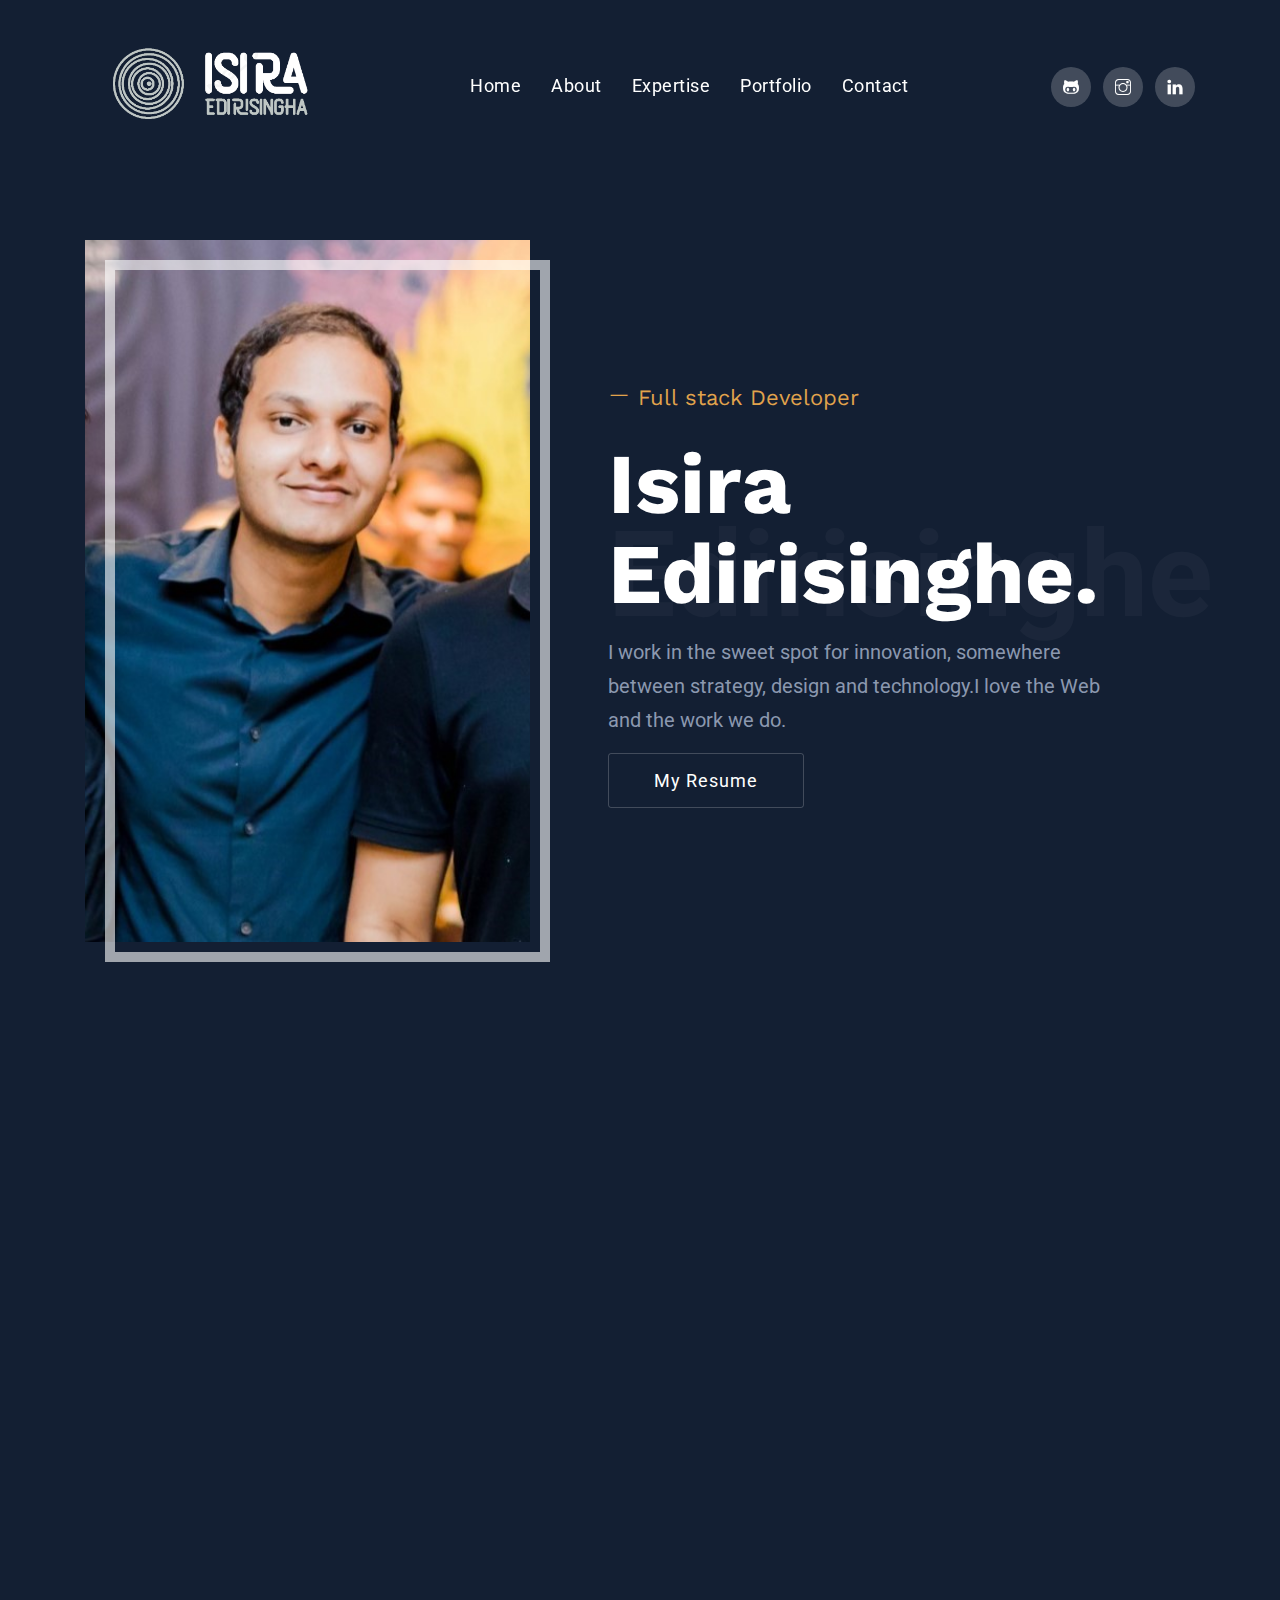
<file: index.html>
<!DOCTYPE html>
<html lang="zxx">
<head>
  <meta http-equiv="Content-Type" content="text/html; charset=UTF-8">
  <meta name="description" content="portfolio,creative,business,company,agency,multipurpose,modern,bootstrap4">
  
  <meta name="author" content="themeturn.com">

  <title>Isira Edirisinghe | Home </title>

  <!-- Mobile Specific Meta-->
  <meta name="viewport" content="width=device-width, initial-scale=1">
  <!-- bootstrap.min css -->
  <link rel="stylesheet" href="plugins/bootstrap/css/bootstrap.min.css">
  <!-- Themeify Icon Css -->
  <link rel="stylesheet" href="plugins/themify/css/themify-icons.css">
  <!-- animate.css -->
  <link rel="stylesheet" href="plugins/animate-css/animate.css">
  <link rel="stylesheet" href="plugins/aos/aos.css">
  <!-- owl carousel -->
  <link rel="stylesheet" href="plugins/owl/assets/owl.carousel.min.css">
  <link rel="stylesheet" href="plugins/owl/assets/owl.theme.default.min.css" >
  <!-- Slick slider CSS -->
  <link rel="stylesheet" href="plugins/slick-carousel/slick/slick.css">
  <link rel="stylesheet" href="plugins/slick-carousel/slick/slick-theme.css">

  <!-- Main Stylesheet -->
  <link rel="stylesheet" href="css/style.css">

</head>

<body class="portfolio" id="top">


<!-- Navigation start -->
<!-- Header Start --> 

<nav class="navbar navbar-expand-lg bg-transprent py-4 fixed-top navigation" id="navbar">
	<div class="container">
	  <a class="navbar-brand" href="index.html">
		<img class="logo" src="images/logo.png" alt="">
	  </a>
	  <button class="navbar-toggler" type="button" data-toggle="collapse" data-target="#navbarsExample09" aria-controls="navbarsExample09" aria-expanded="false" aria-label="Toggle navigation">
		<span class="ti-view-list"></span>
	  </button>
  
	  <div class="collapse navbar-collapse text-center" id="navbarsExample09">
			<ul class="navbar-nav mx-auto">
			  <li class="nav-item active">
				<a class="nav-link" href="index.html">Home <span class="sr-only">(current)</span></a>
			  </li>
			   <li class="nav-item"><a class="nav-link smoth-scroll" href="#about">About</a></li>
			   <li class="nav-item"><a class="nav-link smoth-scroll" href="#skillbar">Expertise</a></li>
			   <li class="nav-item"><a class="nav-link smoth-scroll" href="#portfolio">portfolio</a></li>
			   <li class="nav-item"><a class="nav-link smoth-scroll" href="#contact">Contact</a></li>
			</ul>

		  	<ul class="list-inline mb-0 ml-lg-4 nav-social">
			  	<li class="list-inline-item"><a href="https://github.com/ISIRA86"><i class="ti-github"></i></a></li>
			  	<li class="list-inline-item"><a href="https://www.instagram.com/isira_h._/"><i class="ti-instagram"></i></a></li>
			  	<li class="list-inline-item"><a href="https://www.linkedin.com/in/isira-edirisinghe-41a678231/"><i class="ti-linkedin"></i></a></li>
		  	</ul>
	  </div>
	</div>
</nav>


<!-- Navigation End -->

<!-- Banner start -->

<!-- Slider Start -->
<section class="slider py-7 ">
	<div class="container">
		<div class="row align-items-center">
			<div class="col-lg-5 col-sm-12 col-12 col-md-5">
				<div class="slider-img position-relative">
					<img src="images/330560282_1316218852567806_4476116946000932385_n.jpg" alt="" class="img-fluid w-100">
				</div>
			</div>

			<div class="col-lg-6 col-12 col-md-7">
				<div class="ml-5 position-relative mt-5 mt-lg-0">
					<span class="head-trans">Edirisinghe</span>
					<h1 class="font-weight-normal text-color text-md"><i class="ti-minus mr-2"></i>Full stack Developer</h1>
					<h2 class="mt-3 text-lg mb-3 text-capitalize">Isira Edirisinghe.</h2>
					<p class ="animated fadeInUp abot">I work in the sweet spot for innovation, somewhere between strategy, design and technology.I love the Web and the work we do.</p>
					<a href="FINAL.pdf" class="btn btn-solid-border">My Resume</a>
				</div>
			</div>
		</div>
	</div>
</section>
<!-- Banner End -->

<!-- About start -->
<section class="section" id="about" data-aos="fade-up">
	<div class="container">
		<div class="row">
			<div class="col-lg-6 col-md-6">
				<div class="row">
					<div class="col-lg-4">
						<h2><i class="ti-minus"></i>Myself</h2>
					</div>
					<div class="col-lg-8">
						<p class="text-white-50 text-md">Hello! I’m <span class="text-white">Isira Edirisinghe</span> a self-taught <span class="text-white">Designer & Developer</span></p>
						<p class="text-white-50 text-md">As an undergraduate pursuing a degree in Computer Science, I have developed a keen interest in Full Stack Application Development. I am an industrious and adaptable learner, who thrives on collaborative work. My practical experience includes volunteering and participation in technical events which has allowed me to gain valuable insights into the field. I am deeply committed to learning and expanding my skill set, as I work towards realizing my academic and professional aspirations.</p>
					</div>

				</div>
			</div>
			<div class="col-lg-6 mt-5 mt-lg-0 mt-md-0 col-md-6">
				<div class="row">
					<div class="col-lg-3">
						<h2><i class="ti-minus"></i>Skills</h2>
					</div>
					<div class="col-lg-9 pl-5">
						<!-- <p class="text-white-50 text-md">
							Sed ut perspiciatis unde omnis iste natus error sit voluptatem accusantium doloremque laudantium, totam rem aperiam.
						</p> -->

						<ul class="list-unstyled lh-45">
							<li> <i class="ti-check mr-3 text-color"></i>HTML</li>
							<li> <i class="ti-check mr-3 text-color"></i>CSS</li>
						    <li><i class="ti-check mr-3 text-color"></i>JavaScript</li>
							<li> <i class="ti-check mr-3 text-color"></i>Java</li>
							<li> <i class="ti-check mr-3 text-color"></i>Python</li>
						    <li><i class="ti-check mr-3 text-color"></i>PHP</li>
							<li> <i class="ti-check mr-3 text-color"></i>MySQL</li>
							<li> <i class="ti-check mr-3 text-color"></i>FL Studio</li>
							<li> <i class="ti-check mr-3 text-color"></i>Adobe Premiere Pro</li>
							<li> <i class="ti-check mr-3 text-color"></i>MS Word</li>
							<li> <i class="ti-check mr-3 text-color"></i> MS Excel</li>
							<li> <i class="ti-check mr-3 text-color"></i>Unreal Engine</li>
						</ul>
					</div>
				</div>
			</div>
		</div>

		
	</div>
</section>
<!-- About End -->

<!-- Skills start -->
<section class="section bg-gray" id="skillbar" data-aos="fade-up">
	<div class="container">
		<div class="row justify-content-center">
			<div class="col-lg-8">
				<div class="section-title text-center">
					<span class="text-color mb-0 text-uppercase letter-spacing text-sm"><i class="ti-minus mr-2"></i>Skills Set</span>
					<h2 class="title">Expertise</h2>
				</div>
			</div>
		</div>
		<div class="row">
			<div class="col-lg-6 col-md-6">
				<div class="skill-bar mb-4 mb-lg-0">
					<div class="mb-4 text-right"><h4 class="font-weight-normal">Html/Css/Javascript </h4></div>
					<div class="progress">
						<div class="progress-bar" data-percent="80">
							<span class="percent-text"><span class="count">70</span>%</span>
						</div>
					</div>
				</div>
			</div>
			<div class="col-lg-6 col-md-6">
				<div class="skill-bar mb-4 mb-lg-0">
					<div class="mb-4 text-right"><h4 class="font-weight-normal">PHP/MySQL</h4></div>
					<div class="progress">
						<div class="progress-bar" data-percent="60">
							<span class="percent-text"><span class="count">60</span>%</span>
						</div>
					</div>
				</div>
			</div>

			<div class="col-lg-6 col-md-6">
				<div class="skill-bar mb-4 mb-lg-0">
					<div class="mb-4 text-right"><h4 class="font-weight-normal">Java/Python </h4></div>
					<div class="progress">
						<div class="progress-bar" data-percent="75">
							<span class="percent-text"><span class="count">75</span>%</span>
						</div>
					</div>
				</div>
			</div>
			<div class="col-lg-6 col-md-6">
				<div class="skill-bar mb-4 mb-lg-0">
					<div class="mb-4 text-right"><h4 class="font-weight-normal">FL studio/Premiere Pro</h4></div>
					<div class="progress">
						<div class="progress-bar" data-percent="85">
							<span class="percent-text"><span class="count">85</span>%</span>
						</div>
					</div>
				</div>
			</div>
			<!-- <div class="col-lg-6 col-md-6">
				<div class="skill-bar mb-4 mb-lg-0">
					<div class=" mb-4 text-right"><h4 class="font-weight-normal">Branding</h4></div>
					<div class="progress">
						<div class="progress-bar" data-percent="60">
							<span class="percent-text"><span class="count">60</span>%</span>
						</div>
					</div>
				</div>
			</div>
			<div class="col-lg-6 col-md-6">
				<div class="skill-bar mb-4 mb-lg-0">
					<div class=" mb-4 text-right"><h4 class="font-weight-normal">Woo-Commerce</h4></div>
					<div class="progress">
						<div class="progress-bar" data-percent="82">
							<span class="percent-text"><span class="count">82</span>%</span>
						</div>
					</div>
				</div>
			</div> -->
		</div>
	</div>
</section>	

<!-- Skills End -->

<!-- Service start -->

<!-- Service End -->

<!-- Portfolio start -->
<!-- <section class="section" id="portfolio" data-aos="fade-up">
	<div class="container">
		<div class="row justify-content-center">
			<div class="col-lg-8">
				<div class="section-title text-center">
					<span class="text-color mb-0 text-uppercase letter-spacing text-sm"><i class="ti-minus"></i>works</span>
					<h2 class="title">Portfolio</h2>
				</div>
			</div>
		</div>
	</div>

	<div class="container-fluid">
		<div class="row">
			<div class="post_gallery owl-carousel owl-theme">
				<div class="item">
					<div class="portfolio-item position-relative">
						<img src="images/portfolio/3.jpg" alt="" class="img-fluid">

						<div class="portoflio-item-overlay">
							<a href="portfolio-single.html"><i class="ti-plus"></i></a>
						</div>
					</div>
					<div class="text mt-3">
						<h4 class="mb-1 text-capitalize">Web development</h4>
						<p class="text-uppercase letter-spacing text-sm">wordpress</p>
					</div>
				</div>
				<div class="item">
					<div class="portfolio-item position-relative">
						<img src="images/portfolio/4.jpg" alt="" class="img-fluid">

						<div class="portoflio-item-overlay">
							<a href="portfolio-single.html"><i class="ti-plus"></i></a>
						</div>
					</div>
					<div class="text mt-3">
						<h4 class="mb-1 text-capitalize">Web development</h4>
						<p class="text-uppercase letter-spacing text-sm">wordpress</p>
					</div>
				</div>
				<div class="item">
					<div class="portfolio-item position-relative">
						<img src="images/portfolio/5.jpg" alt="" class="img-fluid">

						<div class="portoflio-item-overlay">
							<a href="portfolio-single.html"><i class="ti-plus"></i></a>
						</div>
					</div>
					<div class="text mt-3">
						<h4 class="mb-1 text-capitalize">Web development</h4>
						<p class="text-uppercase letter-spacing text-sm">wordpress</p>
					</div>
				</div>
				<div class="item">
					<div class="portfolio-item position-relative">
						<img src="images/portfolio/6.jpg" alt="" class="img-fluid">

						<div class="portoflio-item-overlay">
							<a href="portfolio-single.html"><i class="ti-plus"></i></a>
						</div>
					</div>
					<div class="text mt-3">
						<h4 class="mb-1 text-capitalize">Web development</h4>
						<p class="text-uppercase letter-spacing text-sm">wordpress</p>
					</div>
				</div>
				<div class="item">
					<div class="portfolio-item position-relative">
						<img src="images/portfolio/1.jpg" alt="" class="img-fluid">

						<div class="portoflio-item-overlay">
							<a href="portfolio-single.html"><i class="ti-plus"></i></a>
						</div>
					</div>
					<div class="text mt-3">
						<h4 class="mb-1 text-capitalize">Web development</h4>
						<p class="text-uppercase letter-spacing text-sm">wordpress</p>
					</div>
				</div>
				<div class="item">
					<div class="portfolio-item position-relative">
						<img src="images/portfolio/2.jpg" alt="" class="img-fluid">

						<div class="portoflio-item-overlay">
							<a href="portfolio-single.html"><i class="ti-plus"></i></a>
						</div>
					</div>
					<div class="text mt-3">
						<h4 class="mb-1 text-capitalize">Web development</h4>
						<p class="text-uppercase letter-spacing text-sm">wordpress</p>
					</div>
				</div>
			</div>
		</div>
	</div>
</section> -->
<!-- Portfolio End -->

<!-- Tetsimonial start -->
<!-- <section class="section testomionial" data-aos="fade-up">
	<div class="container">
		<div class="row">
			<div class="col-lg-8">
				<div class="section-title">
					<span class="text-color mb-0 text-uppercase letter-spacing text-sm"> <i class="ti-minus mr-2"></i>testimonial</span>
					<h1 class="title">What People Say About me</h1>
				</div>
			</div>
		</div>

		<div class="row justify-content-center">
			<div class="col-lg-10">
				<div class="testimonial-slider">
					<div class="testimonial-item position-relative">
						<i class="ti-quote-left text-white-50"></i>
						<div class="testimonial-content">
							<p class="text-md mt-3">They do this through collaboration between our strategists, designers and technologists.They craft beautiful and unique digital experiences.Unlimited power and customization possibilities.Pixel perfect design & clear code delivered to you.</p>

							<div class="media mt-5 align-items-center">
								<img src="images/about/2.jpg" alt="" class="img-fluid  rounded-circle align-self-center mr-4">
								<div class="media-body">
									<h3 class="mb-0">John Smith</h3>
									<span class="text-muted">Creative Designer</span>
								</div>
							</div>
						</div>
					</div>
					<div class="testimonial-item position-relative">
						<i class="ti-quote-left text-white-50"></i>
						<div class="testimonial-content">
							<p class="text-md mt-3">They do this through collaboration between our strategists, designers and technologists.They craft beautiful and unique digital experiences.Unlimited power and customization possibilities.Pixel perfect design & clear code delivered to you.</p>

							<div class="media mt-5 align-items-center">
								<img src="images/about/3.jpg" alt="" class="img-fluid  rounded-circle align-self-center mr-4">
								<div class="media-body">
									<h3 class="mb-0">Smith Austin</h3>
									<span class="text-muted">Developer</span>
								</div>
							</div>
						</div>
					</div>
					<div class="testimonial-item position-relative">
						<i class="ti-quote-left text-white-50"></i>
						<div class="testimonial-content">
							<p class="text-md mt-3">They do this through collaboration between our strategists, designers and technologists.They craft beautiful and unique digital experiences.Unlimited power and customization possibilities.Pixel perfect design & clear code delivered to you.</p>

							<div class="media mt-5 align-items-center">
								<img src="images/about/3.jpg" alt="" class="img-fluid  rounded-circle align-self-center mr-4">
								<div class="media-body">
									<h3 class="mb-0">Mike jack</h3>
									<span class="text-muted">Marketer</span>
								</div>
							</div>
						</div>
					</div>
				</div>
			</div>	
		</div>
	</div>
</section> -->
<!-- Tetsimonial End -->

<!-- Contact start -->
<!-- <section class="section" id="contact" data-aos="fade-up">
	<div class="container">
		<div class="row justify-content-center">
			<div class="col-lg-8">
				<div class="section-title text-center">
					<span class="text-color mb-0 text-uppercase letter-spacing text-sm"> <i class="ti-minus mr-2"></i>Contact</span>
					<h1 class="title">Get in Touch</h1>
				</div>
			</div>
		</div>

		<div class="row justify-content-center">
			<div class="col-lg-8">
					<form class="contact__form form-row contact-form" method="post" action="http://themeturn.com/tf-db/ratsaan/mail.php" id="contactForm">
					 <div class="row">
                        <div class="col-12">
                            <div class="alert alert-success contact__msg" style="display: none" role="alert">
                                Your message was sent successfully.
                            </div>
                        </div>
                    </div>
					<div class="form-group col-lg-6 mb-5">
						<input type="text" id="name" name="name" class="form-control bg-transparent" placeholder="Your Name">
					</div>
					<div class="form-group col-lg-6 mb-5">
						<input type="text" name="email" id="email" class="form-control bg-transparent" placeholder="Your Email">
					</div>
					<div class="form-group col-lg-12 mb-5">
						<input type="text" name="subject" id="subject" class="form-control bg-transparent" placeholder="Your Subject">
					</div>
					
					<div class="form-group col-lg-12 mb-5">
						<textarea id="message" name="message" cols="30" rows="6" class="form-control bg-transparent" placeholder="Your Message"></textarea>
						
						<div class="text-center">
							 <input class="btn btn-main text-white mt-5" id="submit" name="submit" type="submit" class="btn btn-hero" value="Send Message">
						</div>
					</div>
				</form>
			</div>
		</div>
	</div>
</section> -->
<!-- Contact End -->

<!-- Footer start -->
<footer class="footer border-top-1">
	<div class="container">
		<div class="row align-items-center text-center text-lg-left">
			<p class="lead"><span class="text-color"></span>Isira Edirisinghe</p>
			<div class="col-lg-51">
				<a href="#top" class="backtop smoth-scroll"><i class="ti-angle-up"></i></a>
			</div>
		</div>
	</div>
</footer>
<!-- Footer End -->


    <!-- 
    Essential Scripts
    =====================================-->

    <!-- jQuery first, then Popper.js, then Bootstrap JS -->
    <!-- Main jQuery -->
    <script src="plugins/jquery/jquery.min.js"></script>
    <!-- Bootstrap 4.3.1 -->
    <script src="plugins/bootstrap/js/popper.js"></script>
    <script src="plugins/bootstrap/js/bootstrap.min.js"></script>
    <script src="plugins/nav/jquery.easing.1.3.html"></script>
    
    <!-- Slick Slider -->
    <script src="plugins/slick-carousel/slick/slick.min.js"></script>
    <script src="plugins/owl/owl.carousel.min.js"></script>
  
    <!-- Skill COunt -->
    <script src="plugins/counto/apear.js"></script>
    <script src="plugins/counto/counTo.js"></script>
    <!-- AOS Animation -->
    <script src="plugins/aos/aos.js"></script>
    
    <script src="js/script.js"></script>
    <script src="js/ajax-contact.html"></script>

  </body>
  
</html>
</file>
<file: plugins/themify/css/themify-icons.css>
@font-face {
	font-family: 'themify';
	src:url('../fonts/themify.eot');
	src:url('../fonts/themifyd41d.eot?#iefix') format('embedded-opentype'),
		url('../fonts/themify.woff') format('woff'),
		url('../fonts/themify.ttf') format('truetype'),
		url('../fonts/themify.svg') format('svg');
	font-weight: normal;
	font-style: normal;
}

[class^="ti-"], [class*=" ti-"] {
	font-family: 'themify';
	speak: none;
	font-style: normal;
	font-weight: normal;
	font-variant: normal;
	text-transform: none;
	line-height: 1;

	/* Better Font Rendering =========== */
	-webkit-font-smoothing: antialiased;
	-moz-osx-font-smoothing: grayscale;
}

.ti-wand:before {
	content: "\e600";
}
.ti-volume:before {
	content: "\e601";
}
.ti-user:before {
	content: "\e602";
}
.ti-unlock:before {
	content: "\e603";
}
.ti-unlink:before {
	content: "\e604";
}
.ti-trash:before {
	content: "\e605";
}
.ti-thought:before {
	content: "\e606";
}
.ti-target:before {
	content: "\e607";
}
.ti-tag:before {
	content: "\e608";
}
.ti-tablet:before {
	content: "\e609";
}
.ti-star:before {
	content: "\e60a";
}
.ti-spray:before {
	content: "\e60b";
}
.ti-signal:before {
	content: "\e60c";
}
.ti-shopping-cart:before {
	content: "\e60d";
}
.ti-shopping-cart-full:before {
	content: "\e60e";
}
.ti-settings:before {
	content: "\e60f";
}
.ti-search:before {
	content: "\e610";
}
.ti-zoom-in:before {
	content: "\e611";
}
.ti-zoom-out:before {
	content: "\e612";
}
.ti-cut:before {
	content: "\e613";
}
.ti-ruler:before {
	content: "\e614";
}
.ti-ruler-pencil:before {
	content: "\e615";
}
.ti-ruler-alt:before {
	content: "\e616";
}
.ti-bookmark:before {
	content: "\e617";
}
.ti-bookmark-alt:before {
	content: "\e618";
}
.ti-reload:before {
	content: "\e619";
}
.ti-plus:before {
	content: "\e61a";
}
.ti-pin:before {
	content: "\e61b";
}
.ti-pencil:before {
	content: "\e61c";
}
.ti-pencil-alt:before {
	content: "\e61d";
}
.ti-paint-roller:before {
	content: "\e61e";
}
.ti-paint-bucket:before {
	content: "\e61f";
}
.ti-na:before {
	content: "\e620";
}
.ti-mobile:before {
	content: "\e621";
}
.ti-minus:before {
	content: "\e622";
}
.ti-medall:before {
	content: "\e623";
}
.ti-medall-alt:before {
	content: "\e624";
}
.ti-marker:before {
	content: "\e625";
}
.ti-marker-alt:before {
	content: "\e626";
}
.ti-arrow-up:before {
	content: "\e627";
}
.ti-arrow-right:before {
	content: "\e628";
}
.ti-arrow-left:before {
	content: "\e629";
}
.ti-arrow-down:before {
	content: "\e62a";
}
.ti-lock:before {
	content: "\e62b";
}
.ti-location-arrow:before {
	content: "\e62c";
}
.ti-link:before {
	content: "\e62d";
}
.ti-layout:before {
	content: "\e62e";
}
.ti-layers:before {
	content: "\e62f";
}
.ti-layers-alt:before {
	content: "\e630";
}
.ti-key:before {
	content: "\e631";
}
.ti-import:before {
	content: "\e632";
}
.ti-image:before {
	content: "\e633";
}
.ti-heart:before {
	content: "\e634";
}
.ti-heart-broken:before {
	content: "\e635";
}
.ti-hand-stop:before {
	content: "\e636";
}
.ti-hand-open:before {
	content: "\e637";
}
.ti-hand-drag:before {
	content: "\e638";
}
.ti-folder:before {
	content: "\e639";
}
.ti-flag:before {
	content: "\e63a";
}
.ti-flag-alt:before {
	content: "\e63b";
}
.ti-flag-alt-2:before {
	content: "\e63c";
}
.ti-eye:before {
	content: "\e63d";
}
.ti-export:before {
	content: "\e63e";
}
.ti-exchange-vertical:before {
	content: "\e63f";
}
.ti-desktop:before {
	content: "\e640";
}
.ti-cup:before {
	content: "\e641";
}
.ti-crown:before {
	content: "\e642";
}
.ti-comments:before {
	content: "\e643";
}
.ti-comment:before {
	content: "\e644";
}
.ti-comment-alt:before {
	content: "\e645";
}
.ti-close:before {
	content: "\e646";
}
.ti-clip:before {
	content: "\e647";
}
.ti-angle-up:before {
	content: "\e648";
}
.ti-angle-right:before {
	content: "\e649";
}
.ti-angle-left:before {
	content: "\e64a";
}
.ti-angle-down:before {
	content: "\e64b";
}
.ti-check:before {
	content: "\e64c";
}
.ti-check-box:before {
	content: "\e64d";
}
.ti-camera:before {
	content: "\e64e";
}
.ti-announcement:before {
	content: "\e64f";
}
.ti-brush:before {
	content: "\e650";
}
.ti-briefcase:before {
	content: "\e651";
}
.ti-bolt:before {
	content: "\e652";
}
.ti-bolt-alt:before {
	content: "\e653";
}
.ti-blackboard:before {
	content: "\e654";
}
.ti-bag:before {
	content: "\e655";
}
.ti-move:before {
	content: "\e656";
}
.ti-arrows-vertical:before {
	content: "\e657";
}
.ti-arrows-horizontal:before {
	content: "\e658";
}
.ti-fullscreen:before {
	content: "\e659";
}
.ti-arrow-top-right:before {
	content: "\e65a";
}
.ti-arrow-top-left:before {
	content: "\e65b";
}
.ti-arrow-circle-up:before {
	content: "\e65c";
}
.ti-arrow-circle-right:before {
	content: "\e65d";
}
.ti-arrow-circle-left:before {
	content: "\e65e";
}
.ti-arrow-circle-down:before {
	content: "\e65f";
}
.ti-angle-double-up:before {
	content: "\e660";
}
.ti-angle-double-right:before {
	content: "\e661";
}
.ti-angle-double-left:before {
	content: "\e662";
}
.ti-angle-double-down:before {
	content: "\e663";
}
.ti-zip:before {
	content: "\e664";
}
.ti-world:before {
	content: "\e665";
}
.ti-wheelchair:before {
	content: "\e666";
}
.ti-view-list:before {
	content: "\e667";
}
.ti-view-list-alt:before {
	content: "\e668";
}
.ti-view-grid:before {
	content: "\e669";
}
.ti-uppercase:before {
	content: "\e66a";
}
.ti-upload:before {
	content: "\e66b";
}
.ti-underline:before {
	content: "\e66c";
}
.ti-truck:before {
	content: "\e66d";
}
.ti-timer:before {
	content: "\e66e";
}
.ti-ticket:before {
	content: "\e66f";
}
.ti-thumb-up:before {
	content: "\e670";
}
.ti-thumb-down:before {
	content: "\e671";
}
.ti-text:before {
	content: "\e672";
}
.ti-stats-up:before {
	content: "\e673";
}
.ti-stats-down:before {
	content: "\e674";
}
.ti-split-v:before {
	content: "\e675";
}
.ti-split-h:before {
	content: "\e676";
}
.ti-smallcap:before {
	content: "\e677";
}
.ti-shine:before {
	content: "\e678";
}
.ti-shift-right:before {
	content: "\e679";
}
.ti-shift-left:before {
	content: "\e67a";
}
.ti-shield:before {
	content: "\e67b";
}
.ti-notepad:before {
	content: "\e67c";
}
.ti-server:before {
	content: "\e67d";
}
.ti-quote-right:before {
	content: "\e67e";
}
.ti-quote-left:before {
	content: "\e67f";
}
.ti-pulse:before {
	content: "\e680";
}
.ti-printer:before {
	content: "\e681";
}
.ti-power-off:before {
	content: "\e682";
}
.ti-plug:before {
	content: "\e683";
}
.ti-pie-chart:before {
	content: "\e684";
}
.ti-paragraph:before {
	content: "\e685";
}
.ti-panel:before {
	content: "\e686";
}
.ti-package:before {
	content: "\e687";
}
.ti-music:before {
	content: "\e688";
}
.ti-music-alt:before {
	content: "\e689";
}
.ti-mouse:before {
	content: "\e68a";
}
.ti-mouse-alt:before {
	content: "\e68b";
}
.ti-money:before {
	content: "\e68c";
}
.ti-microphone:before {
	content: "\e68d";
}
.ti-menu:before {
	content: "\e68e";
}
.ti-menu-alt:before {
	content: "\e68f";
}
.ti-map:before {
	content: "\e690";
}
.ti-map-alt:before {
	content: "\e691";
}
.ti-loop:before {
	content: "\e692";
}
.ti-location-pin:before {
	content: "\e693";
}
.ti-list:before {
	content: "\e694";
}
.ti-light-bulb:before {
	content: "\e695";
}
.ti-Italic:before {
	content: "\e696";
}
.ti-info:before {
	content: "\e697";
}
.ti-infinite:before {
	content: "\e698";
}
.ti-id-badge:before {
	content: "\e699";
}
.ti-hummer:before {
	content: "\e69a";
}
.ti-home:before {
	content: "\e69b";
}
.ti-help:before {
	content: "\e69c";
}
.ti-headphone:before {
	content: "\e69d";
}
.ti-harddrives:before {
	content: "\e69e";
}
.ti-harddrive:before {
	content: "\e69f";
}
.ti-gift:before {
	content: "\e6a0";
}
.ti-game:before {
	content: "\e6a1";
}
.ti-filter:before {
	content: "\e6a2";
}
.ti-files:before {
	content: "\e6a3";
}
.ti-file:before {
	content: "\e6a4";
}
.ti-eraser:before {
	content: "\e6a5";
}
.ti-envelope:before {
	content: "\e6a6";
}
.ti-download:before {
	content: "\e6a7";
}
.ti-direction:before {
	content: "\e6a8";
}
.ti-direction-alt:before {
	content: "\e6a9";
}
.ti-dashboard:before {
	content: "\e6aa";
}
.ti-control-stop:before {
	content: "\e6ab";
}
.ti-control-shuffle:before {
	content: "\e6ac";
}
.ti-control-play:before {
	content: "\e6ad";
}
.ti-control-pause:before {
	content: "\e6ae";
}
.ti-control-forward:before {
	content: "\e6af";
}
.ti-control-backward:before {
	content: "\e6b0";
}
.ti-cloud:before {
	content: "\e6b1";
}
.ti-cloud-up:before {
	content: "\e6b2";
}
.ti-cloud-down:before {
	content: "\e6b3";
}
.ti-clipboard:before {
	content: "\e6b4";
}
.ti-car:before {
	content: "\e6b5";
}
.ti-calendar:before {
	content: "\e6b6";
}
.ti-book:before {
	content: "\e6b7";
}
.ti-bell:before {
	content: "\e6b8";
}
.ti-basketball:before {
	content: "\e6b9";
}
.ti-bar-chart:before {
	content: "\e6ba";
}
.ti-bar-chart-alt:before {
	content: "\e6bb";
}
.ti-back-right:before {
	content: "\e6bc";
}
.ti-back-left:before {
	content: "\e6bd";
}
.ti-arrows-corner:before {
	content: "\e6be";
}
.ti-archive:before {
	content: "\e6bf";
}
.ti-anchor:before {
	content: "\e6c0";
}
.ti-align-right:before {
	content: "\e6c1";
}
.ti-align-left:before {
	content: "\e6c2";
}
.ti-align-justify:before {
	content: "\e6c3";
}
.ti-align-center:before {
	content: "\e6c4";
}
.ti-alert:before {
	content: "\e6c5";
}
.ti-alarm-clock:before {
	content: "\e6c6";
}
.ti-agenda:before {
	content: "\e6c7";
}
.ti-write:before {
	content: "\e6c8";
}
.ti-window:before {
	content: "\e6c9";
}
.ti-widgetized:before {
	content: "\e6ca";
}
.ti-widget:before {
	content: "\e6cb";
}
.ti-widget-alt:before {
	content: "\e6cc";
}
.ti-wallet:before {
	content: "\e6cd";
}
.ti-video-clapper:before {
	content: "\e6ce";
}
.ti-video-camera:before {
	content: "\e6cf";
}
.ti-vector:before {
	content: "\e6d0";
}
.ti-themify-logo:before {
	content: "\e6d1";
}
.ti-themify-favicon:before {
	content: "\e6d2";
}
.ti-themify-favicon-alt:before {
	content: "\e6d3";
}
.ti-support:before {
	content: "\e6d4";
}
.ti-stamp:before {
	content: "\e6d5";
}
.ti-split-v-alt:before {
	content: "\e6d6";
}
.ti-slice:before {
	content: "\e6d7";
}
.ti-shortcode:before {
	content: "\e6d8";
}
.ti-shift-right-alt:before {
	content: "\e6d9";
}
.ti-shift-left-alt:before {
	content: "\e6da";
}
.ti-ruler-alt-2:before {
	content: "\e6db";
}
.ti-receipt:before {
	content: "\e6dc";
}
.ti-pin2:before {
	content: "\e6dd";
}
.ti-pin-alt:before {
	content: "\e6de";
}
.ti-pencil-alt2:before {
	content: "\e6df";
}
.ti-palette:before {
	content: "\e6e0";
}
.ti-more:before {
	content: "\e6e1";
}
.ti-more-alt:before {
	content: "\e6e2";
}
.ti-microphone-alt:before {
	content: "\e6e3";
}
.ti-magnet:before {
	content: "\e6e4";
}
.ti-line-double:before {
	content: "\e6e5";
}
.ti-line-dotted:before {
	content: "\e6e6";
}
.ti-line-dashed:before {
	content: "\e6e7";
}
.ti-layout-width-full:before {
	content: "\e6e8";
}
.ti-layout-width-default:before {
	content: "\e6e9";
}
.ti-layout-width-default-alt:before {
	content: "\e6ea";
}
.ti-layout-tab:before {
	content: "\e6eb";
}
.ti-layout-tab-window:before {
	content: "\e6ec";
}
.ti-layout-tab-v:before {
	content: "\e6ed";
}
.ti-layout-tab-min:before {
	content: "\e6ee";
}
.ti-layout-slider:before {
	content: "\e6ef";
}
.ti-layout-slider-alt:before {
	content: "\e6f0";
}
.ti-layout-sidebar-right:before {
	content: "\e6f1";
}
.ti-layout-sidebar-none:before {
	content: "\e6f2";
}
.ti-layout-sidebar-left:before {
	content: "\e6f3";
}
.ti-layout-placeholder:before {
	content: "\e6f4";
}
.ti-layout-menu:before {
	content: "\e6f5";
}
.ti-layout-menu-v:before {
	content: "\e6f6";
}
.ti-layout-menu-separated:before {
	content: "\e6f7";
}
.ti-layout-menu-full:before {
	content: "\e6f8";
}
.ti-layout-media-right-alt:before {
	content: "\e6f9";
}
.ti-layout-media-right:before {
	content: "\e6fa";
}
.ti-layout-media-overlay:before {
	content: "\e6fb";
}
.ti-layout-media-overlay-alt:before {
	content: "\e6fc";
}
.ti-layout-media-overlay-alt-2:before {
	content: "\e6fd";
}
.ti-layout-media-left-alt:before {
	content: "\e6fe";
}
.ti-layout-media-left:before {
	content: "\e6ff";
}
.ti-layout-media-center-alt:before {
	content: "\e700";
}
.ti-layout-media-center:before {
	content: "\e701";
}
.ti-layout-list-thumb:before {
	content: "\e702";
}
.ti-layout-list-thumb-alt:before {
	content: "\e703";
}
.ti-layout-list-post:before {
	content: "\e704";
}
.ti-layout-list-large-image:before {
	content: "\e705";
}
.ti-layout-line-solid:before {
	content: "\e706";
}
.ti-layout-grid4:before {
	content: "\e707";
}
.ti-layout-grid3:before {
	content: "\e708";
}
.ti-layout-grid2:before {
	content: "\e709";
}
.ti-layout-grid2-thumb:before {
	content: "\e70a";
}
.ti-layout-cta-right:before {
	content: "\e70b";
}
.ti-layout-cta-left:before {
	content: "\e70c";
}
.ti-layout-cta-center:before {
	content: "\e70d";
}
.ti-layout-cta-btn-right:before {
	content: "\e70e";
}
.ti-layout-cta-btn-left:before {
	content: "\e70f";
}
.ti-layout-column4:before {
	content: "\e710";
}
.ti-layout-column3:before {
	content: "\e711";
}
.ti-layout-column2:before {
	content: "\e712";
}
.ti-layout-accordion-separated:before {
	content: "\e713";
}
.ti-layout-accordion-merged:before {
	content: "\e714";
}
.ti-layout-accordion-list:before {
	content: "\e715";
}
.ti-ink-pen:before {
	content: "\e716";
}
.ti-info-alt:before {
	content: "\e717";
}
.ti-help-alt:before {
	content: "\e718";
}
.ti-headphone-alt:before {
	content: "\e719";
}
.ti-hand-point-up:before {
	content: "\e71a";
}
.ti-hand-point-right:before {
	content: "\e71b";
}
.ti-hand-point-left:before {
	content: "\e71c";
}
.ti-hand-point-down:before {
	content: "\e71d";
}
.ti-gallery:before {
	content: "\e71e";
}
.ti-face-smile:before {
	content: "\e71f";
}
.ti-face-sad:before {
	content: "\e720";
}
.ti-credit-card:before {
	content: "\e721";
}
.ti-control-skip-forward:before {
	content: "\e722";
}
.ti-control-skip-backward:before {
	content: "\e723";
}
.ti-control-record:before {
	content: "\e724";
}
.ti-control-eject:before {
	content: "\e725";
}
.ti-comments-smiley:before {
	content: "\e726";
}
.ti-brush-alt:before {
	content: "\e727";
}
.ti-youtube:before {
	content: "\e728";
}
.ti-vimeo:before {
	content: "\e729";
}
.ti-twitter:before {
	content: "\e72a";
}
.ti-time:before {
	content: "\e72b";
}
.ti-tumblr:before {
	content: "\e72c";
}
.ti-skype:before {
	content: "\e72d";
}
.ti-share:before {
	content: "\e72e";
}
.ti-share-alt:before {
	content: "\e72f";
}
.ti-rocket:before {
	content: "\e730";
}
.ti-pinterest:before {
	content: "\e731";
}
.ti-new-window:before {
	content: "\e732";
}
.ti-microsoft:before {
	content: "\e733";
}
.ti-list-ol:before {
	content: "\e734";
}
.ti-linkedin:before {
	content: "\e735";
}
.ti-layout-sidebar-2:before {
	content: "\e736";
}
.ti-layout-grid4-alt:before {
	content: "\e737";
}
.ti-layout-grid3-alt:before {
	content: "\e738";
}
.ti-layout-grid2-alt:before {
	content: "\e739";
}
.ti-layout-column4-alt:before {
	content: "\e73a";
}
.ti-layout-column3-alt:before {
	content: "\e73b";
}
.ti-layout-column2-alt:before {
	content: "\e73c";
}
.ti-instagram:before {
	content: "\e73d";
}
.ti-google:before {
	content: "\e73e";
}
.ti-github:before {
	content: "\e73f";
}
.ti-flickr:before {
	content: "\e740";
}
.ti-facebook:before {
	content: "\e741";
}
.ti-dropbox:before {
	content: "\e742";
}
.ti-dribbble:before {
	content: "\e743";
}
.ti-apple:before {
	content: "\e744";
}
.ti-android:before {
	content: "\e745";
}
.ti-save:before {
	content: "\e746";
}
.ti-save-alt:before {
	content: "\e747";
}
.ti-yahoo:before {
	content: "\e748";
}
.ti-wordpress:before {
	content: "\e749";
}
.ti-vimeo-alt:before {
	content: "\e74a";
}
.ti-twitter-alt:before {
	content: "\e74b";
}
.ti-tumblr-alt:before {
	content: "\e74c";
}
.ti-trello:before {
	content: "\e74d";
}
.ti-stack-overflow:before {
	content: "\e74e";
}
.ti-soundcloud:before {
	content: "\e74f";
}
.ti-sharethis:before {
	content: "\e750";
}
.ti-sharethis-alt:before {
	content: "\e751";
}
.ti-reddit:before {
	content: "\e752";
}
.ti-pinterest-alt:before {
	content: "\e753";
}
.ti-microsoft-alt:before {
	content: "\e754";
}
.ti-linux:before {
	content: "\e755";
}
.ti-jsfiddle:before {
	content: "\e756";
}
.ti-joomla:before {
	content: "\e757";
}
.ti-html5:before {
	content: "\e758";
}
.ti-flickr-alt:before {
	content: "\e759";
}
.ti-email:before {
	content: "\e75a";
}
.ti-drupal:before {
	content: "\e75b";
}
.ti-dropbox-alt:before {
	content: "\e75c";
}
.ti-css3:before {
	content: "\e75d";
}
.ti-rss:before {
	content: "\e75e";
}
.ti-rss-alt:before {
	content: "\e75f";
}
</file>
<file: css/style.css>
/*=== MEDIA QUERY ===*/
@import url(http://fonts.googleapis.com/css?family=Roboto:400,700);
@import url(https://fonts.googleapis.com/css?family=Poppins:300,400,500,600,700);
@import url("https://fonts.googleapis.com/css?family=Work+Sans:400,700");
body {
  line-height: 1.7;
  font-family: "Roboto", sans-serif;
  -webkit-font-smoothing: antialiased;
  font-size: 16px;
}

h1, h2, h3, h4, h5, h6 {
  font-family: "Work Sans", sans-serif;
}

h1, h2, h3, h4, h5, h6 {
  font-weight: 700;
}

h1 {
  font-size: 40px;
  line-height: 50px;
}

h2 {
  font-size: 32px;
  line-height: 38px;
}

h3 {
  font-size: 24px;
  line-height: 34px;
}

h4 {
  font-size: 20px;
  line-height: 30px;
}

h5 {
  font-size: 18px;
  line-height: 26px;
}

h6 {
  font-size: 16px;
}

p {
  color: #8b98af;
}

body, html {
  overflow-x: hidden;
  width: 100%;
}

.portfolio {
  background: #131f33;
  color: #fff;
}

.navbar-toggle .icon-bar {
  background: #e1a34c;
}

input[type="email"], input[type="password"], input[type="text"], input[type="tel"] {
  box-shadow: none;
  height: 45px;
  outline: none;
  font-size: 14px;
}

input[type="email"]:focus, input[type="password"]:focus, input[type="text"]:focus, input[type="tel"]:focus {
  box-shadow: none;
  border: 0px;
  border-bottom: 1px solid #e1a34c;
}

.form-control {
  box-shadow: none;
  border-radius: 0;
}

.form-control:focus {
  box-shadow: none;
  border-bottom: 1px solid #e1a34c;
}

.text-black {
  color: #272727;
}

.abot{
  font-size: 20px;
}

.btn {
  display: inline-block;
  font-size: 18px;
  padding: 13px 45px;
  text-transform: capitalize;
  font-weight: 400;
  letter-spacing: 1px;
  border-radius: 3px;
  transition: all 0.2s ease;
  border: 1px solid transparent;
}

.btn:hover {
  background: #aa6f1d;
  color: #fff;
}

.btn-main {
  background: #e1a34c;
  color: #272727;
  border-color: #e1a34c;
}

.btn-main:hover {
  background: transparent;
  color: #fff;
  border-color: rgba(255, 255, 255, 0.2);
}

.btn-solid-border {
  border-color: rgba(255, 255, 255, 0.2);
  background: transparent;
  color: #fff;
}

.btn-solid-border:hover {
  border-color: #e1a34c;
  background: #e1a34c;
}

.btn-main-border {
  border-color: #e1a34c;
  background: transparent;
  color: #e1a34c;
}

.btn-main-border:hover {
  border-color: #e1a34c;
  background: #e1a34c;
}

.btn-round {
  border-radius: 4px;
}

.btn-round-full {
  border-radius: 50px;
}


.btn.active:focus, .btn:active:focus, .btn:focus {
  outline: 0;
}

.btn-small {
  padding: 9px 28px;
}

.bg-shadow {
  background-color: #fff;
  box-shadow: 0 16px 24px rgba(0, 0, 0, 0.08);
  padding: 20px;
}

.bg-gray {
  background: #152136;
}

.btn-light:hover {
  background: #e1a34c;
  border-color: #e1a34c;
}

.section {
  padding: 100px 0;
}

.section-title {
  margin-bottom: 70px;
}

.section-title span {
  letter-spacing: 4px;
}

.section-title .title {
  text-transform: capitalize;
}

.page-title {
  padding: 120px 0 60px;
}

.twitter {
  background: #00aced;
}

.facebook {
  background: #3b5998;
  padding: 7px 18px;
}

.googleplus {
  background: #dd4b39;
}

.dribbble {
  background: #ea4c89;
}

.instagram {
  background: #bc2a8d;
}

.overly, .bg-3 {
  position: relative;
}

.overly:before, .bg-3:before {
  content: "";
  position: absolute;
  left: 0;
  top: 0;
  bottom: 0;
  right: 0;
  width: 100%;
  height: 100%;
  background: #152136;
  opacity: 0.9;
}

.text-lg {
  font-size: 85px;
  line-height: 90px;
}

.py-7 {
  padding-top: 15rem !important;
  padding-bottom: 10rem !important;
}

.text-color {
  color: #e1a34c;
}

.letter-spacing {
  letter-spacing: 1px;
}

.text-sm {
  font-size: 14px;
}

.text-md {
  font-size: 22px;
}

.text-lg-2 {
  font-size: 50px;
  line-height: 56px;
}

.title {
  font-size: 70px;
  line-height: 80px;
  position: relative;
}

.border-top-1 {
  border-top: 1px solid #19273e;
}

.border-bottom-1 {
  border-top: 1px solid #19273e;
}

a:hover, a:focus {
  outline: 0;
  text-decoration: none;
}

.nav .open > a {
  background: transparent;
}

.navbar-nav .nav-link {
  text-transform: capitalize;
  font-size: 18px;
  letter-spacing: .5px;
  color: #fff;
  padding: 10px 15px !important;
}

.nav-social a {
  width: 40px;
  height: 40px;
  text-align: center;
  color: #fff;
  display: inline-block;
  padding-top: 8px;
  background: rgba(255, 255, 255, 0.2);
  border-radius: 100%;
}

.logo {
  width: 250px;
}
.logo1{
  width: 250px;
  padding-right: 100px;
}


.navigation {
  transition: .3s ease;
  border-bottom: 1px solid transparent;
}

.fixed-nav {
  position: fixed;
  top: 0;
  width: 100%;
  z-index: 9999;
  background: #131f33 !important;
  border-bottom: 1px solid rgba(255, 255, 255, 0.03);
}

.slider-img:before {
  position: absolute;
  content: "";
  right: -20px;
  top: 20px;
  border: 10px solid rgba(255, 255, 255, 0.6);
  width: 100%;
  height: 100%;
}

.head-trans {
  font-size: 120px;
  opacity: .03;
  position: absolute;
  top: 23%;
  font-weight: 700;
  text-transform: capitalize;
}

.lh-35 {
  line-height: 35px;
}

.bg-1 {
  background-image: url("../images/call-to-action-bg.html");
  background-size: cover;
  background-repeat: no-repeat;
  background-attachment: fixed;
}

.bg-3 {
  background: url("../images/bg/b-3.html");
  background-size: cover;
}

.lh-45 {
  line-height: 45px;
}

.skill-bar {
  padding: 80px 10px 0px 10px;
}

.progress {
  height: 5px;
  width: 100%;
  background: rgba(255, 255, 255, 0.1);
  overflow: visible;
  position: relative;
  margin: 0 0 35px 0;
  border-radius: 3px;
}

.progress-bar {
  position: absolute;
  width: 0;
  top: 0;
  left: 0;
  height: 100%;
  background: #e1a34c;
  border-radius: 3px;
  transition: all 3s ease-in-out;
}

.progress-bar .percent-text {
  font-size: 62px;
  color: #fff;
  position: absolute;
  top: -110px;
  left: 0;
}

#service .card {
  transition: all .35s ease;
  background: #19273e;
}

#service .card h3 {
  transition: all .35s ease;
  opacity: .9;
}

#service .card:hover {
  border-bottom-color: #e1a34c;
  background: transparent;
}

#service .card:hover h3 {
  color: #e1a34c;
}

.portfolio-item:before {
  position: absolute;
  content: "";
  top: 0;
  left: 0px;
  width: 100%;
  height: 0;
  background: rgba(225, 163, 76, 0.95);
  transition: all .35s ease;
  overflow: hidden;
  z-index: 1;
}

.portfolio-item .portoflio-item-overlay {
  text-align: center;
  position: absolute;
  -webkit-transform: translateX(0%);
  transform: translateX(0%);
  top: 0%;
  opacity: 0;
  left: 50%;
  margin-left: -20px;
  transition: all .35s ease;
  z-index: 2;
}

.portfolio-item p {
  color: #fff;
}

.portfolio-item i {
  font-size: 50px;
  color: #131f33;
}

.portfolio-item:hover:before {
  opacity: 1;
  height: 100%;
}

.portfolio-item:hover .portoflio-item-overlay {
  opacity: 1;
  top: 40%;
}

.owl-carousel .owl-item .portfolio-item img {
  -webkit-transform-style: none;
}

#portfolio .item .text {
  text-align: center;
}

#portfolio .owl-theme .owl-nav [class*="owl-"] {
  color: #131f33;
  background: #e1a34c;
}

#portfolio .owl-theme .owl-nav {
  margin-top: 30px;
}

.portfolio-sidebar .card-title {
  text-transform: uppercase;
}

.portfolio-sidebar ul li {
  padding: 13px 0px;
  text-transform: uppercase;
  letter-spacing: 1px;
  font-weight: 400;
  font-size: 15px;
}

.portfolio-sidebar ul li span {
  font-size: 13px;
  color: #fff;
  opacity: .9;
  font-weight: 600;
}

.bg-primary {
  background: #e1a34c !important;
}

.testimonial-slider .testimonial-content {
  padding-left: 140px;
  padding-top: 20px;
}

.testimonial-slider .testimonial-item i {
  position: absolute;
  left: 0px;
  content: "";
  top: 0px;
  font-size: 110px;
}

.testimonial-slider .testimonial-item p {
  line-height: 45px;
  color: rgba(255, 255, 255, 0.85);
}

.testimonial-slider .testimonial-item .media img {
  border: 5px solid rgba(255, 255, 255, 0.2);
  width: 90px;
}

.slick-dots li button::before {
  color: #fff;
}

.slick-dots {
  position: absolute;
  top: 30%;
  display: block;
  width: 0px;
  padding: 0;
  margin: 0;
  list-style: none;
  left: 104%;
}

.contact-form .form-control {
  border: 0px;
  border-bottom: 1px solid rgba(255, 255, 255, 0.25);
  padding-left: 0px;
  font-size: 18px;
}

.contact-form .form-control:hover {
  border-bottom: 1px solid #e1a34c;
}

.blog-item .blog-item-meta {
  margin-top: -42px;
  position: relative;
  padding: 17px 30px;
  margin-left: 20px;
  margin-right: 20px;
  background: #152136;
  text-transform: capitalize;
}

.blog-item a {
  color: #fff;
}

.blog-item a:hover {
  color: #e1a34c;
}

.blog-item a.learn-more {
  color: #e1a34c;
  letter-spacing: 2px;
}

.tags a {
  color: rgba(255, 255, 255, 0.8);
  padding: 2px 10px;
  display: inline-block;
  border: 1px solid rgba(255, 255, 255, 0.2);
  margin-bottom: 5px;
  text-transform: capitalize;
  font-size: 14px;
}

.blog-navigation a {
  color: #fff;
  display: inline-block;
  border: 1px solid rgba(255, 255, 255, 0.2);
  padding: 6px 25px;
}

.comment-form .form-control,
.subscribe .form-control {
  border: 1px solid rgba(255, 255, 255, 0.2);
}

.post-share a {
  color: #fff;
  display: inline-block;
  padding: 6px 25px;
  border-radius: 2px;
}

.footer-socials li a {
  color: #fff;
  text-transform: capitalize;
  letter-spacing: 1px;
  font-size: 22px;
  margin-right: 10px;
}
.lead{
margin-left: 37%;
}

.footer-socials li a:hover {
  color: #e1a34c;
}

.footer {
  padding: 80px 0px 60px;
}

.footer p {
  color: rgba(255, 255, 255, 0.6);
}

.backtop {
  width: 40px;
  height: 40px;
  text-align: center;
  padding-top: 8px;
  color: #272727;
  background: #e1a34c;
  display: inline-block;
  position: fixed;
  content: "";
  right: 5%;
  bottom: 9%;
  opacity: 0;
}

.backtop:hover {
  color: #fff;
}

.reveal {
  transition: all .3s;
  cursor: pointer;
  opacity: 1;
}

/*=== MEDIA QUERY ===*/
@media (max-width: 768px) {
  .navbar-toggler {
    background: #fff !important;
  }
  .navigation {
    background: #131f33 !important;
  }
  .text-lg {
    font-size: 68px;
    line-height: 70px;
  }
  .py-7 {
    padding-top: 6rem !important;
    padding-bottom: 6rem !important;
  }
}

@media (max-width: 480px) {
  .navigation {
    background: #131f33 !important;
  }
  .navbar-toggler {
    background: #fff !important;
  }
  .text-lg {
    font-size: 52px;
    line-height: 52px;
  }
  .title {
    font-size: 39px;
    line-height: 49px;
  }
  .progress-bar .percent-text {
    font-size: 39px;
    top: -70px;
  }
  .skill-bar {
    padding: 32px 10px 0px 10px;
  }
  .testimonial-slider .testimonial-content {
    padding-left: 0px;
  }
  .testimonial-item i {
    position: relative !important;
    font-size: 60px !important;
  }
  .py-7 {
    padding-top: 6rem !important;
    padding-bottom: 6rem !important;
  }
  .post-share a {
    margin-bottom: 5px;
  }
  .slider-img:before {
    right: -6px;
  }
}

@media (max-width: 400px) {
  .navigation {
    background: #131f33 !important;
  }
  .text-lg {
    font-size: 52px;
    line-height: 52px;
  }
  .title {
    font-size: 39px;
    line-height: 49px;
  }
  .progress-bar .percent-text {
    font-size: 39px;
    top: -70px;
  }
  .skill-bar {
    padding: 32px 10px 0px 10px;
  }
  .testimonial-slider .testimonial-content {
    padding-left: 0px;
  }
  .testimonial-item i {
    position: relative !important;
    font-size: 60px !important;
  }
  .navbar-toggler {
    background: #fff !important;
  }
  .py-7 {
    padding-top: 6rem !important;
    padding-bottom: 6rem !important;
  }
  .post-share a {
    margin-bottom: 5px;
  }
  .slider-img:before {
    right: -6px;
  }
}
</file>
